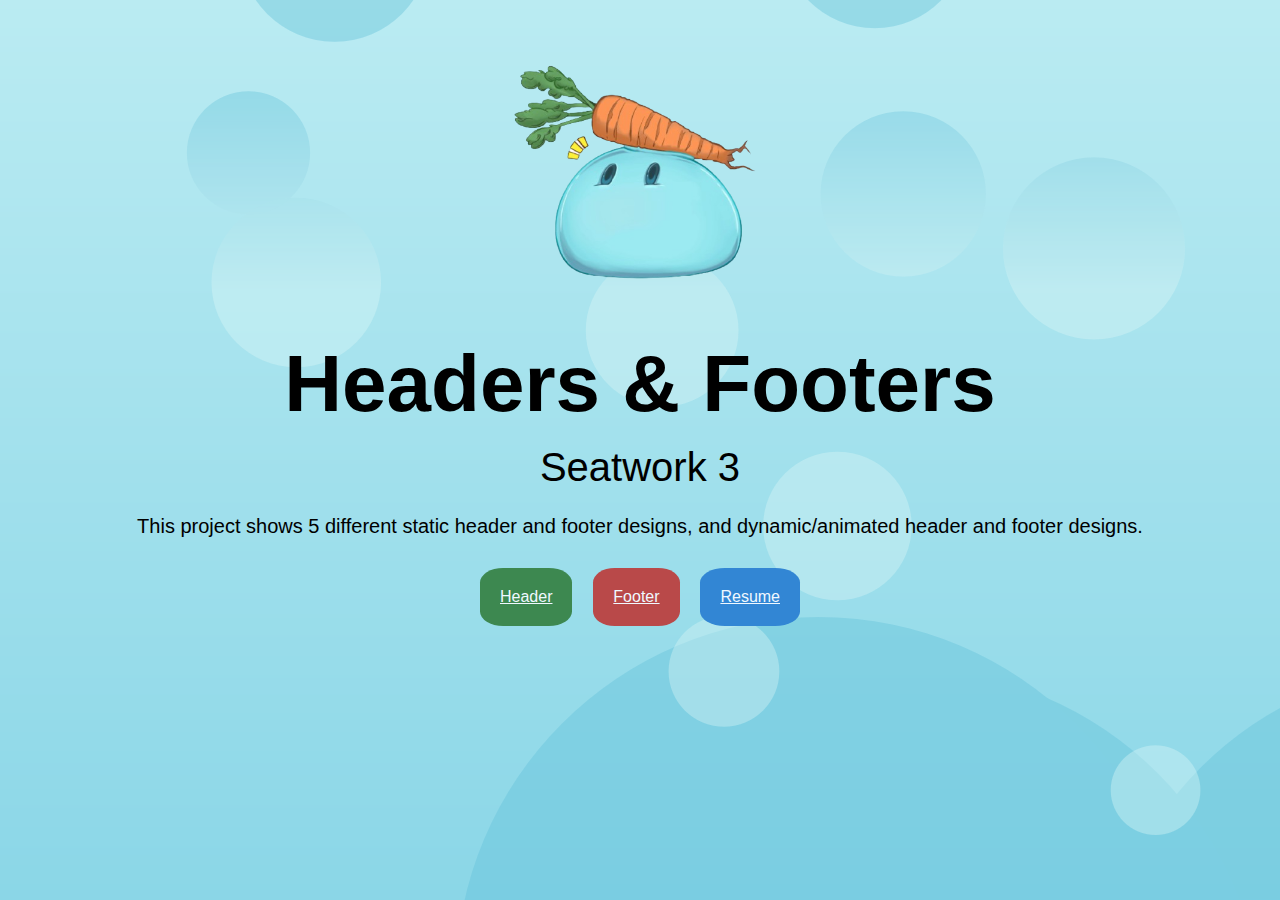
<file: index.html>
<!DOCTYPE html>
<html lang="en">
  <head>
    <meta charset="UTF-8" />
    <meta name="viewport" content="width=device-width, initial-scale=1.0" />
    <title>Headers & Footers</title>
    <link rel="stylesheet" href="./assets/css/style.css">
  </head>

  <body>
    <div class="container">
      <div class="logo">
        <img src="assets/img/logo-no-bg.png" alt="Logo">
      </div>
      <div class="content-container">
        <p class="title">Headers & Footers</p>
        <p class="subtitle">Seatwork 3</p>
        <p class="description">
            This project shows 5 different static header and footer designs,
             and dynamic/animated header and footer designs.
        </p>
        <nav>
          <a href="./pages/header-gallery/index.html" class="header">Header</a>
          <a href="./pages/footer-gallery/index.html" class="footer">Footer</a>
          <a href="https://zeusbonto.github.io/WD-Finals/" class="resume">Resume</a>
        </nav>
      </div>
    </div>
  </body>
</html>
</file>
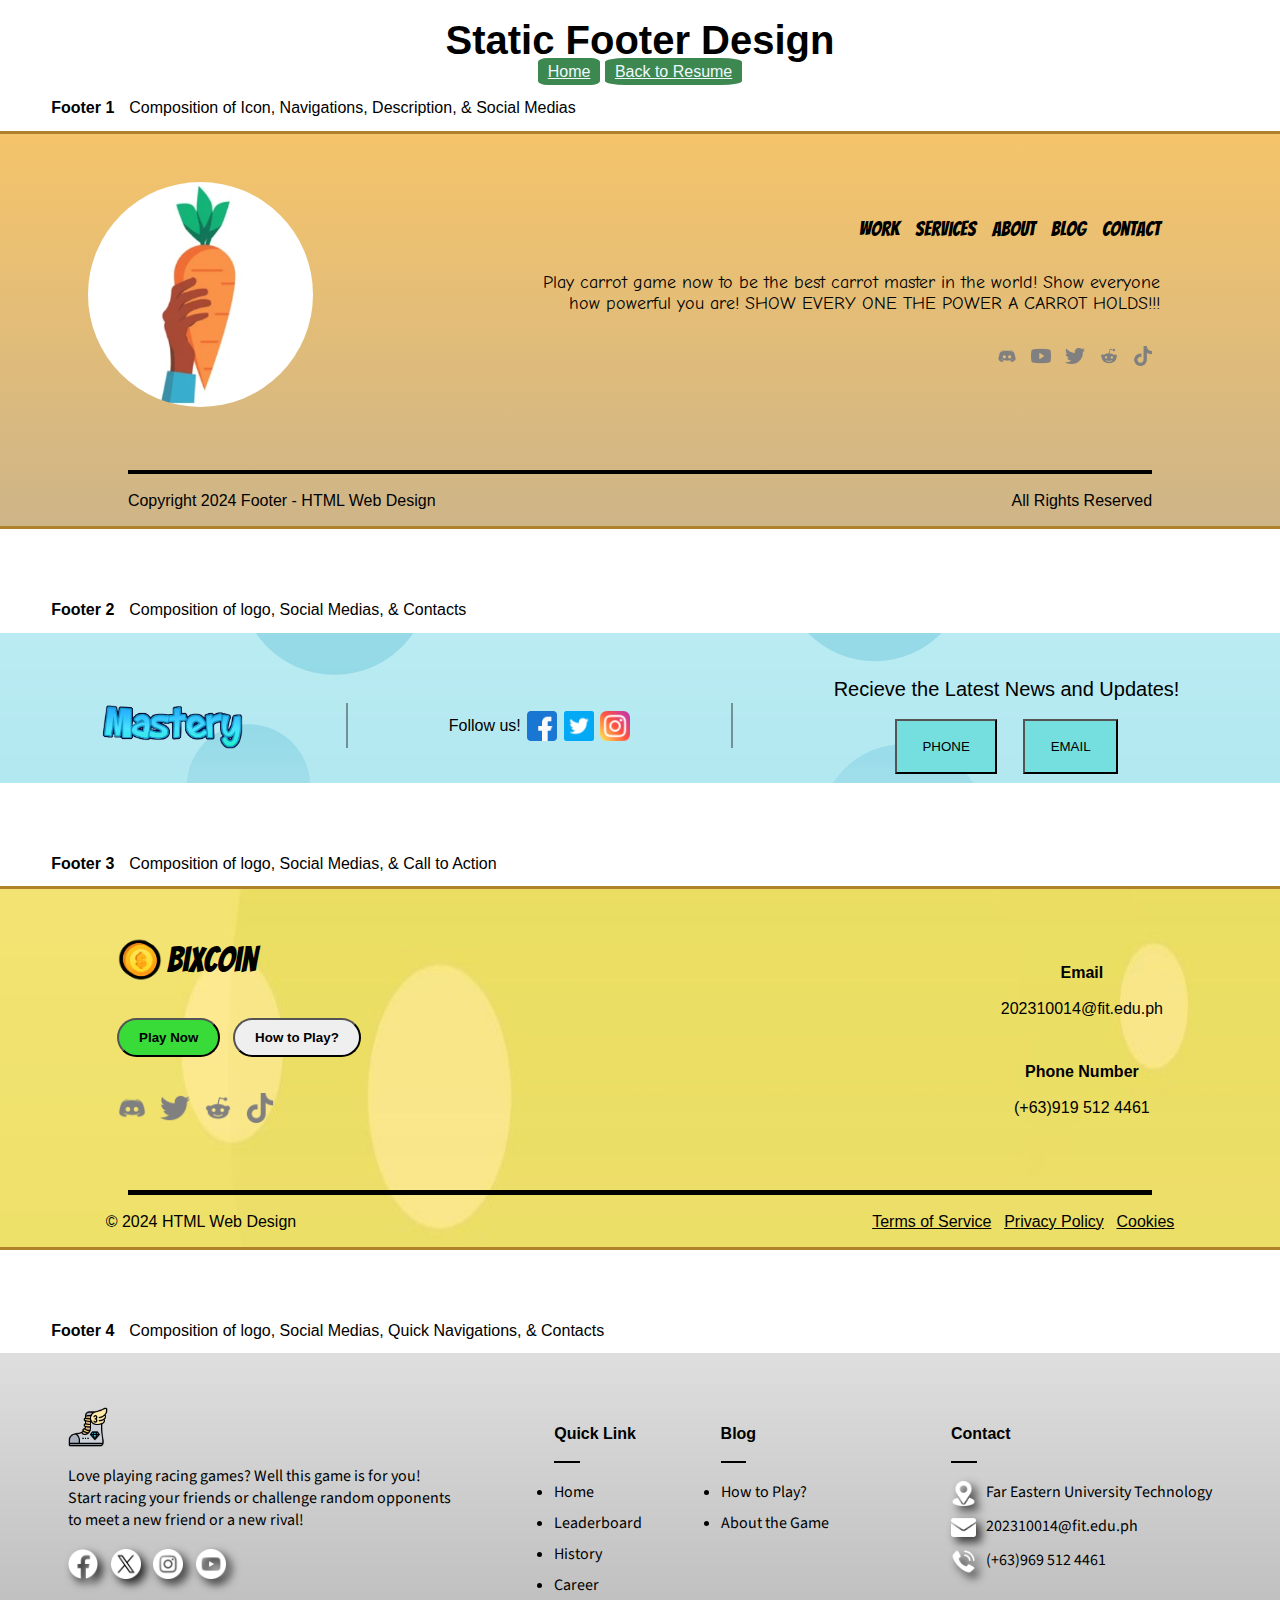
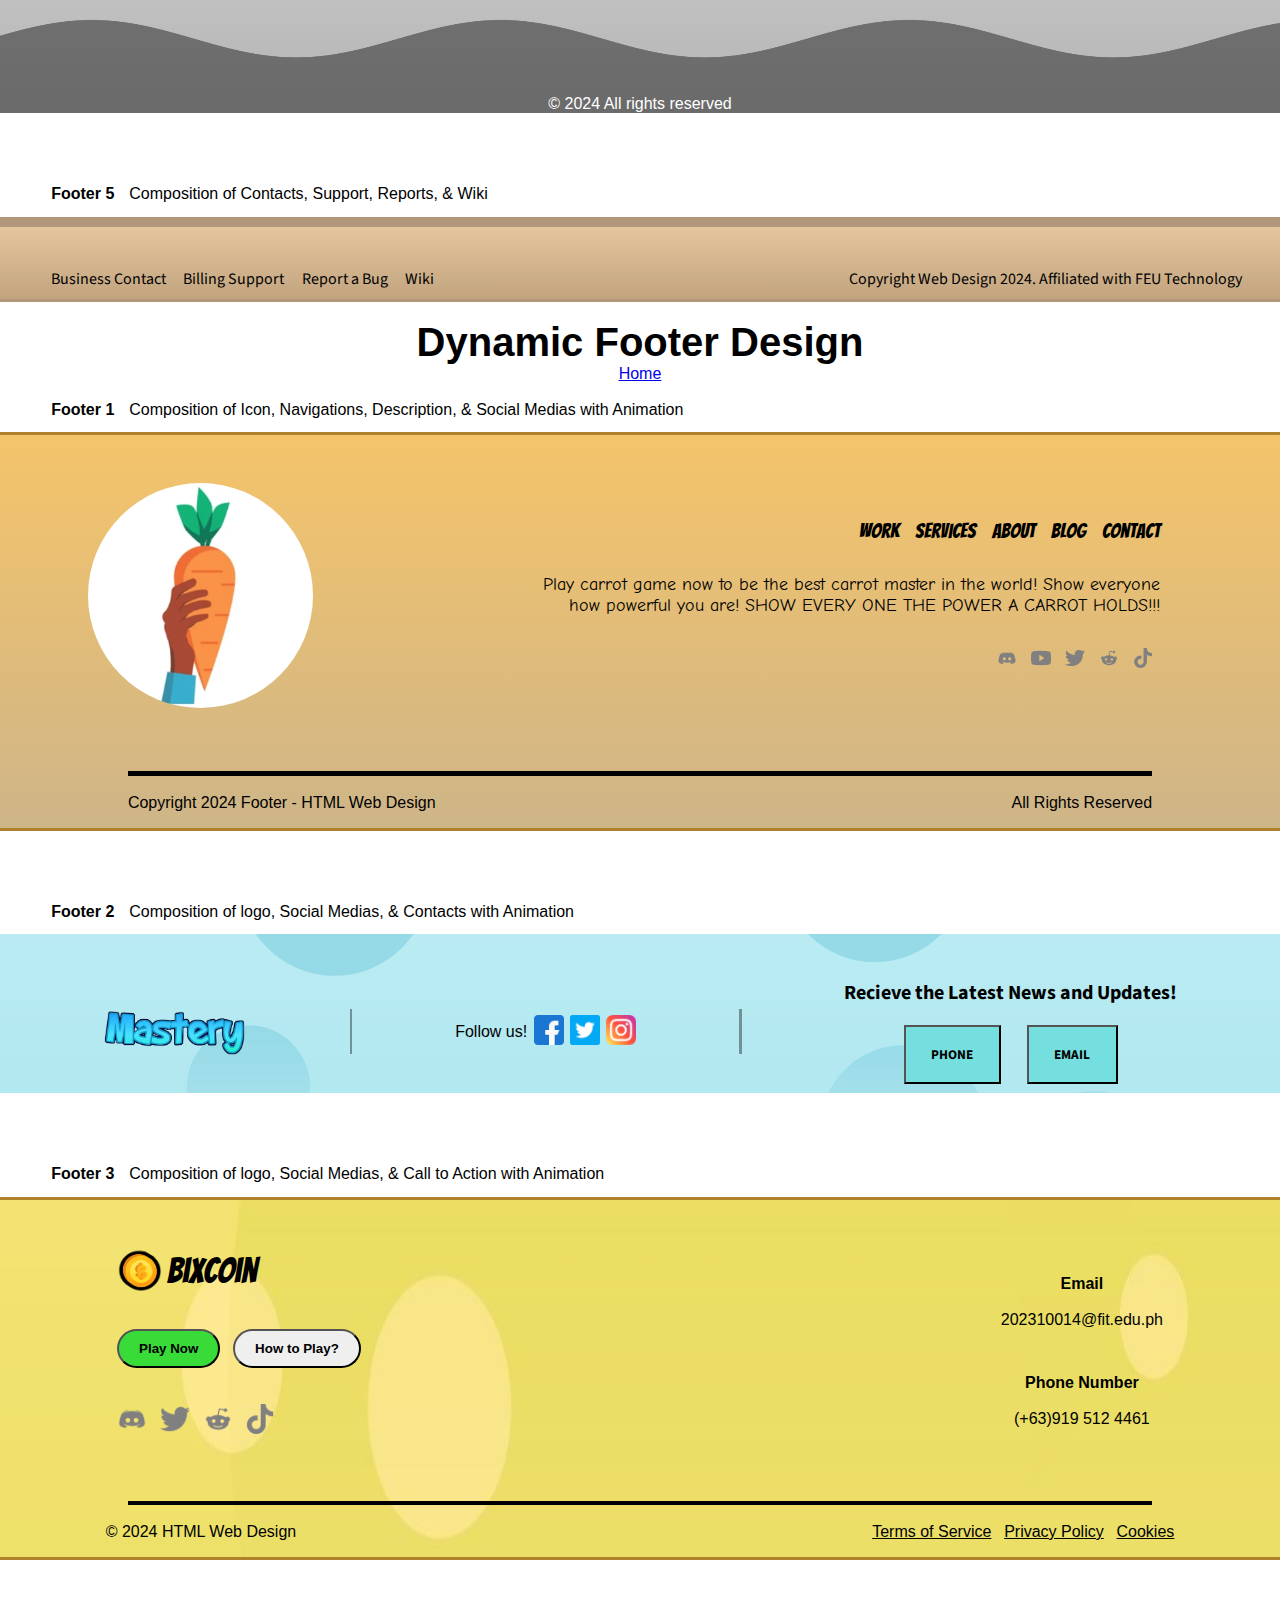
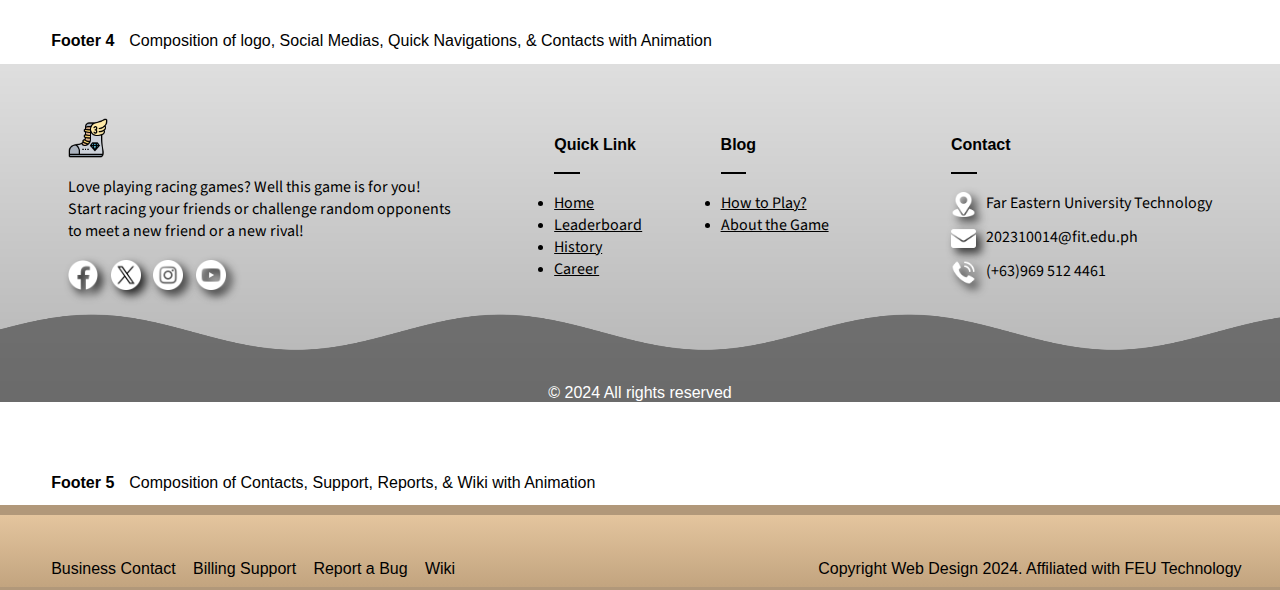
<file: pages/footer-gallery/index.html>
<!DOCTYPE html>
<html lang="en">
<head>
    <meta charset="UTF-8">
    <meta name="viewport" content="width=device-width, initial-scale=1.0">
    <title>Footer</title>
    <link rel="stylesheet" href="./assets/css/style.css">
    <link href="https://fonts.googleapis.com/css2?family=Abril+Fatface&family=Raleway:ital,wght@0,100..900;1,100..900&family=Source+Sans+3:ital,wght@0,200..900;1,200..900&family=Yeseva+One&display=swap" rel="stylesheet"/>
    <link rel="stylesheet" href="https://fonts.googleapis.com/css2?family=Comic+Neue&family=Bangers&family=Freckle+Face&family=Permanent+Marker&family=Gloria+Hallelujah&display=swap">
</head>

<body>

<section class="container-static">

    <div class="title">
        <h1>Static Footer Design</h1>
        <div class="navs">
            <a href="../../index.html" class="Home">Home</a>
            <a href="https://zeusbonto.github.io/WD-Finals/">Back to Resume</a>
        </div>
    </div>


<!-- Design 1 -->

    <div class="static1">
        <p><span>Footer 1</span>Composition of Icon, Navigations, Description, & Social Medias</p>
    </div>

    <footer class="static-1">
        <div class="upper">
            <div class="left">
                <img src="./assets/img/carrot-logo.png" alt="carrot" class="carrot-logo" />
            </div>
            <div class="right">
                <nav class="footernav1">
                    <a href="">Work</a>
                    <a href="">Services</a>
                    <a href="">About</a>
                    <a href="">Blog</a>
                    <a href="">Contact</a>
                </nav>
                <p class="desc">Play carrot game now to be the best carrot master in the world!
                    Show everyone how powerful you are! SHOW EVERY ONE THE POWER A CARROT HOLDS!!!
                </p>
                <div class="social-medias">
                    <a href=""><img src="./assets/img/discord.png" alt="discord"/></a>
                    <a href=""><img src="./assets/img/youtube.png" alt="youtube"/></a>
                    <a href=""><img src="./assets/img/twitter.png" alt="twitter"/></a>
                    <a href=""><img src="./assets/img/reddit.png" alt="reddit"/></a>
                    <a href=""><img src="./assets/img/tiktok.png" alt="tiktok"/></a>
                  </div>
            </div>
        </div>

<div class="divider"></div>

        <div class="lower">
            <p class="copyright">Copyright 2024 Footer - HTML Web Design </p>
            <p class="rights">All Rights Reserved</p>
        </div>
    </footer>


<!-- Design 2 -->

<div class="static2">
    <p><span>Footer 2</span>Composition of logo, Social Medias, & Contacts</p>
</div>

    <footer class="static-2">
            <div class="left">
                <img src="./assets/img/Mastery.png" alt="mastery" class="mastery" />
            </div>
<div class="divider"></div>
            <div class="mid">
                <p>Follow us!</p>
                <img src="./assets/img/facebook-box.png" alt="fb" class="facebook" />
                <img src="./assets/img/twitter-box.png" alt="twt" class="twitter" />
                <img src="./assets/img/instagram-box.png" alt="ig" class="instagram" />
            </div>
<div class="divider"></div>
            <div class="right">
                <p>Recieve the Latest News and Updates!</p>
                <div class="contacts">
                    <button>PHONE</button>
                    <button>EMAIL</button>
                </div>
            </div>
    </footer>


<!-- Design 3 -->

<div class="static3">
    <p><span>Footer 3</span>Composition of logo, Social Medias, & Call to Action</p>
</div>

<footer class="static-3">
    <div class="upper">
        <div class="left">

            <div class="logo">
                <img src="./assets/img/coin.png" alt="coin-logo" class="coin-logo" />
                <p>Bixcoin</p>
            </div>

            <div class="play">
                <button class="play-button">Play Now</button>
                <button>How to Play?</button>
            </div>

            <div class="social-medias">
                <a href=""><img src="./assets/img/discord.png" alt="discord"/></a>
                <a href=""><img src="./assets/img/twitter.png" alt="twitter"/></a>
                <a href=""><img src="./assets/img/reddit.png" alt="reddit"/></a>
                <a href=""><img src="./assets/img/tiktok.png" alt="tiktok"/></a>
            </div>

        </div>
        <div class="right">
            <p><span>Email</span></p>
            <p>202310014@fit.edu.ph</p>
            <p><span>Phone Number</span></p>
            <p>(+63)919 512 4461</p>
        </div>
    </div>

<div class="divider"></div>

    <div class="lower">
        <p class="copyright">© 2024 HTML Web Design </p>
        <div class="terms">
            <a href="">Terms of Service</a>
            <a href="">Privacy Policy</a>
            <a href="">Cookies</a>
        </div>
    </div>
</footer>


<!-- Design 4 -->

<div class="static4">
    <p><span>Footer 4</span>Composition of logo, Social Medias, Quick Navigations, & Contacts</p>
</div>

<footer class="static-4">
    <div class="upper">
        <div class="left">
            <img src="./assets/img/boots.png" alt="boots" class="boots" />

            <p class="desc">
                Love playing racing games? Well this game is for you!
                Start racing your friends or challenge random opponents
                to meet a new friend or a new rival!
            </p>

            <div class="social-medias">
                <a href=""><img src="./assets/img/facebook-circle.png" alt="facebook"/></a>
                <a href=""><img src="./assets/img/twitter-circle.png" alt="twitter"/></a>
                <a href=""><img src="./assets/img/instagram-circle.png" alt="instagram"/></a>
                <a href=""><img src="./assets/img/youtube-circle.png" alt="youtube"/></a>
            </div>
        </div>

        <div class="mid1">
            <p class="title">Quick Link</p>

            <div class="line"></div>

            <ul class="list">
                <li>Home</li>
                <li>Leaderboard</li>
                <li>History</li>
                <li>Career</li>
            </ul>
        </div>

        <div class="mid2">
            <p class="title">Blog</p>

            <div class="line"></div>

            <ul class="list">
                <li>How to Play?</li>
                <li>About the Game</li>
            </ul>
        </div>

        <div class="right">
            <p class="title">Contact</p>

            <div class="line"></div>

            <div class="location">
                <img src="./assets/img/location.png" alt="location"/>
                <p>Far Eastern University Technology</p>
            </div>

            <div class="email">
                <img src="./assets/img/email.png" alt="email"/>
                <p>202310014@fit.edu.ph</p>
            </div>

            <div class="phone">
                <img src="./assets/img/phone.png" alt="phone"/>
                <p>(+63)969 512 4461</p>
            </div>

        </div>

    </div>

    <div class="lower">
        <p>© 2024 All rights reserved</p>
    </div>
</footer>


<!-- Design 5 -->

<div class="static5">
    <p><span>Footer 5</span>Composition of Contacts, Support, Reports, & Wiki</p>
</div>

<footer class="static-5">
    <nav class="contacts">
        <a href="">Business Contact</a>
        <a href="">Billing Support</a>
        <a href="">Report a Bug</a>
        <a href="">Wiki</a>
    </nav>

    <p>Copyright Web Design 2024. Affiliated with FEU Technology</p>
</footer>

</section>


<!-- Dynamic Footer -->

<section class="container-dynamic">

    <div class="title">
        <h1>Dynamic Footer Design</h1>
        <a href="../../index.html" class="Home">Home</a>
    </div>


<!-- Design 1 -->

    <div class="dynamic1">
        <p><span>Footer 1</span>Composition of Icon, Navigations, Description, & Social Medias with Animation</p>
    </div>

    <footer class="dynamic-1">
        <div class="upper">
            <div class="left">
                <img src="./assets/img/carrot-logo.png" alt="carrot" class="carrot-logo" id="carrot-logo"/>
            </div>
            <div class="right">
                <nav class="footernav1">
                    <a href="">Work</a>
                    <a href="">Services</a>
                    <a href="">About</a>
                    <a href="">Blog</a>
                    <a href="">Contact</a>
                </nav>
                <p class="desc">Play carrot game now to be the best carrot master in the world!
                    Show everyone how powerful you are! SHOW EVERY ONE THE POWER A CARROT HOLDS!!!
                </p>
                <div class="social-medias">
                    <a href=""><img src="./assets/img/discord.png" alt="discord"/></a>
                    <a href=""><img src="./assets/img/youtube.png" alt="youtube"/></a>
                    <a href=""><img src="./assets/img/twitter.png" alt="twitter"/></a>
                    <a href=""><img src="./assets/img/reddit.png" alt="reddit"/></a>
                    <a href=""><img src="./assets/img/tiktok.png" alt="tiktok"/></a>
                  </div>
            </div>
        </div>

<div class="divider"></div>

        <div class="lower">
            <p class="copyright">Copyright 2024 Footer - HTML Web Design </p>
            <p class="rights">All Rights Reserved</p>
        </div>
    </footer>



<!-- Design 2 -->

<div class="dynamic2">
    <p><span>Footer 2</span>Composition of logo, Social Medias, & Contacts with Animation</p>
</div>

    <footer class="dynamic-2">
            <div class="left">
                <img src="./assets/img/Mastery.png" alt="mastery" class="mastery" />
            </div>
<div class="divider"></div>
            <div class="mid">
                <p>Follow us!</p>
                <a href=""><img src="./assets/img/facebook-box.png" alt="fb" class="facebook" /></a>
                <a href=""><img src="./assets/img/twitter-box.png" alt="twt" class="twitter" /></a>
                <a href=""><img src="./assets/img/instagram-box.png" alt="ig" class="instagram" /></a>
            </div>
<div class="divider"></div>
            <div class="right">
                <p>Recieve the Latest News and Updates!</p>
                <div class="contacts">
                    <button>PHONE</button>
                    <button>EMAIL</button>
                </div>
            </div>
    </footer>


<!-- Design 3 -->

<div class="dynamic3">
    <p><span>Footer 3</span>Composition of logo, Social Medias, & Call to Action with Animation</p>
</div>

<footer class="dynamic-3">
    <div class="upper">
        <div class="left">

            <div class="logo">
                <img src="./assets/img/coin.png" alt="coin-logo" class="coin-logo" />
                <p>Bixcoin</p>
            </div>

            <div class="play">
                <button class="play-button">Play Now</button>
                <button>How to Play?</button>
            </div>

            <div class="social-medias">
                <a href=""><img src="./assets/img/discord.png" alt="discord"/></a>
                <a href=""><img src="./assets/img/twitter.png" alt="twitter"/></a>
                <a href=""><img src="./assets/img/reddit.png" alt="reddit"/></a>
                <a href=""><img src="./assets/img/tiktok.png" alt="tiktok"/></a>
            </div>

        </div>
        <div class="right">
            <p><span>Email</span></p>
            <p>202310014@fit.edu.ph</p>
            <p><span>Phone Number</span></p>
            <p>(+63)919 512 4461</p>
        </div>
    </div>

<div class="divider"></div>

    <div class="lower">
        <p class="copyright">© 2024 HTML Web Design </p>
        <div class="terms">
            <a href="">Terms of Service</a>
            <a href="">Privacy Policy</a>
            <a href="">Cookies</a>
        </div>
    </div>
</footer>


<!-- Design 4 -->

<div class="dynamic4">
    <p><span>Footer 4</span>Composition of logo, Social Medias, Quick Navigations, & Contacts with Animation</p>
</div>

<footer class="dynamic-4">
    <div class="upper">
        <div class="left">
            <img src="./assets/img/boots.png" alt="boots" class="boots" />

            <p class="desc">
                Love playing racing games? Well this game is for you!
                Start racing your friends or challenge random opponents
                to meet a new friend or a new rival!
            </p>

            <div class="social-medias">
                <a href=""><img src="./assets/img/facebook-circle.png" alt="facebook"/></a>
                <a href=""><img src="./assets/img/twitter-circle.png" alt="twitter"/></a>
                <a href=""><img src="./assets/img/instagram-circle.png" alt="instagram"/></a>
                <a href=""><img src="./assets/img/youtube-circle.png" alt="youtube"/></a>
            </div>
        </div>

        <div class="mid1">
            <p class="title">Quick Link</p>

            <div class="line"></div>

            <ul class="list">
                <li><a href="">Home</a></li>
                <li><a href="">Leaderboard</a></li>
                <li><a href="">History</a></li>
                <li><a href="">Career</a></li>
            </ul>
        </div>

        <div class="mid2">
            <p class="title">Blog</p>

            <div class="line"></div>

            <ul class="list">
                <li><a href="">How to Play?</a></li>
                <li><a href="">About the Game</a></li>
            </ul>
        </div>

        <div class="right">
            <p class="title">Contact</p>

            <div class="line"></div>

            <div class="location">
                <img src="./assets/img/location.png" alt="location"/>
                <p>Far Eastern University Technology</p>
            </div>

            <div class="email">
                <img src="./assets/img/email.png" alt="email"/>
                <p>202310014@fit.edu.ph</p>
            </div>

            <div class="phone">
                <img src="./assets/img/phone.png" alt="phone"/>
                <p>(+63)969 512 4461</p>
            </div>

        </div>

    </div>

    <div class="lower">
        <p>© 2024 All rights reserved</p>
    </div>
</footer>


<!-- Design 5 -->

<div class="dynamic5">
    <p><span>Footer 5</span>Composition of Contacts, Support, Reports, & Wiki with Animation</p>
</div>

<footer class="dynamic-5">
    <nav class="contacts">
        <a href="">Business Contact</a>
        <a href="">Billing Support</a>
        <a href="">Report a Bug</a>
        <a href="">Wiki</a>
    </nav>

    <p>Copyright Web Design 2024. Affiliated with FEU Technology</p>
</footer>

</section>

</body>
</html>
</file>
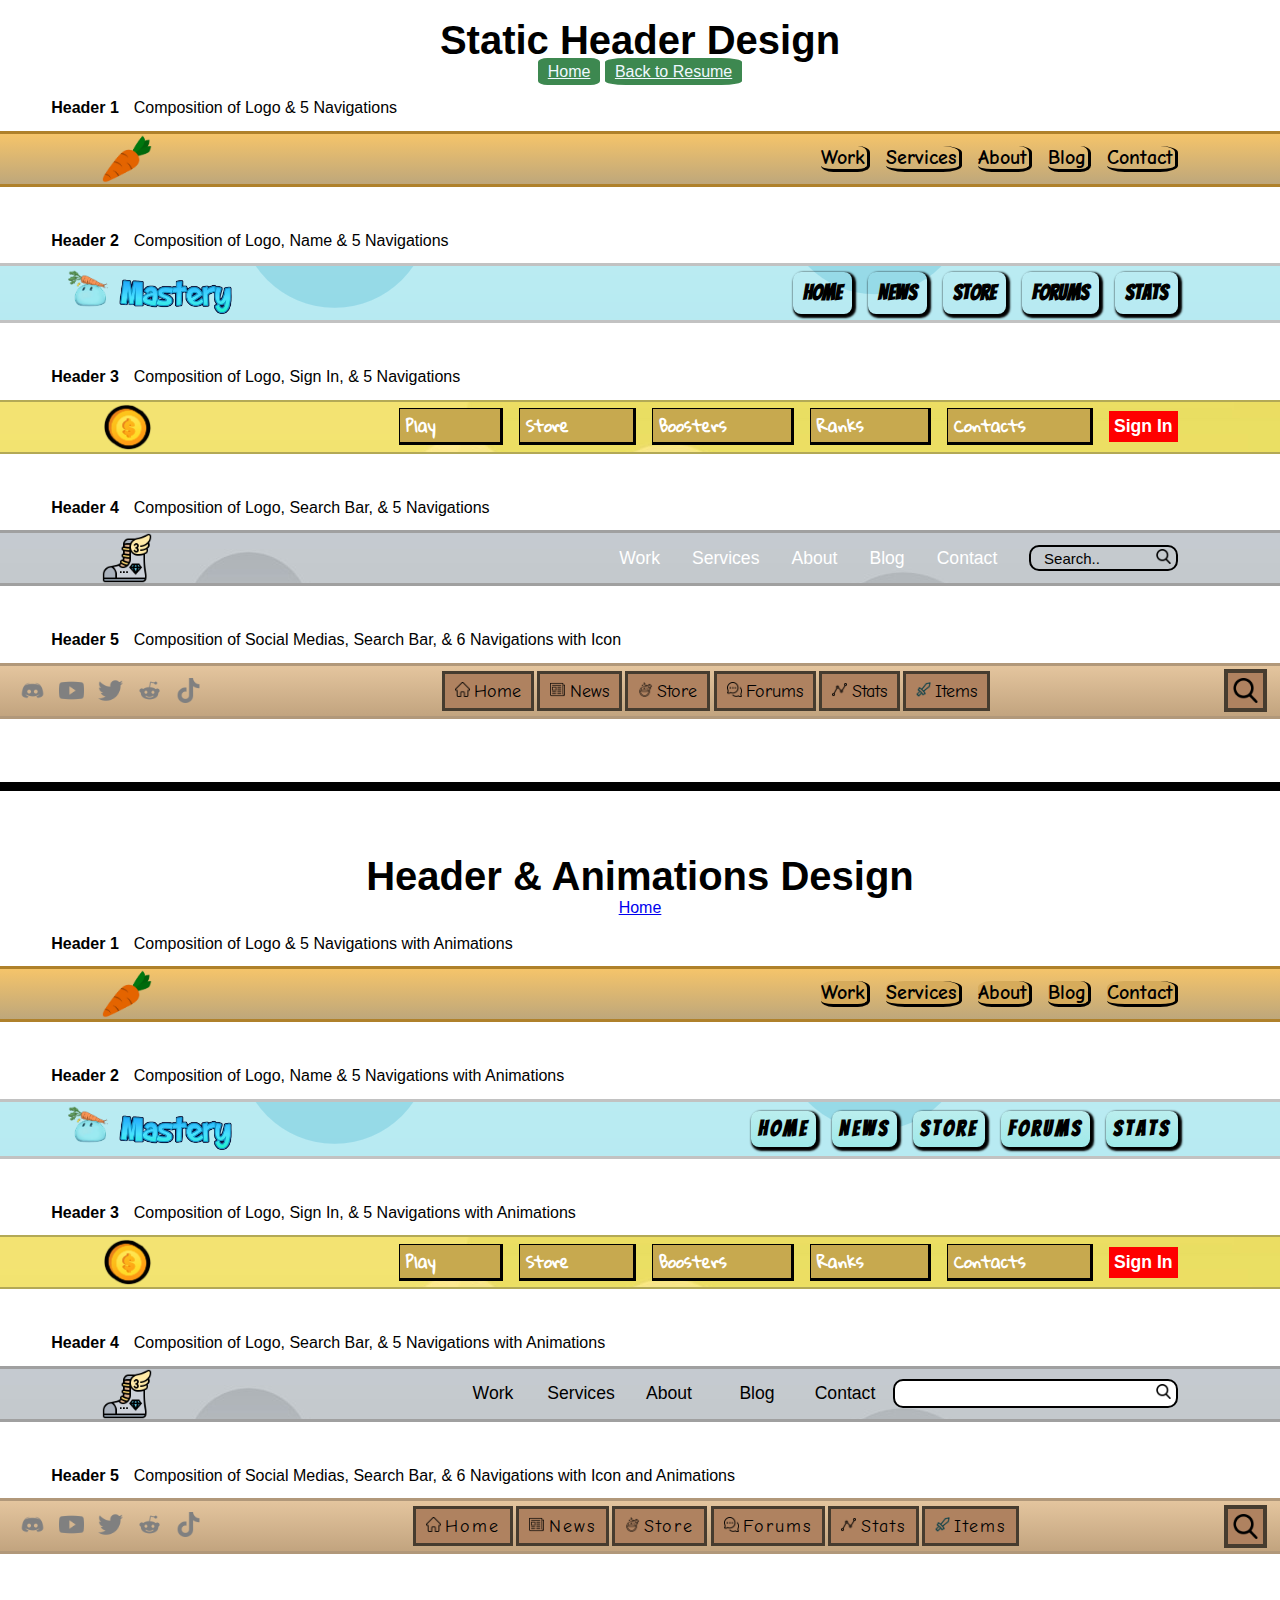
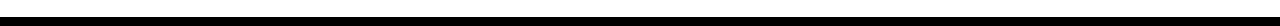
<file: pages/header-gallery/index.html>
<!DOCTYPE html>
<html lang="en">
  <head>
    <meta charset="UTF-8" />
    <meta name="viewport" content="width=device-width, initial-scale=1.0" />
    <title>Headers</title>
    <link rel="stylesheet" href="./assets/css/style.css">
    <link rel="stylesheet" href="https://fonts.googleapis.com/css2?family=Comic+Neue&family=Bangers&family=Freckle+Face&family=Permanent+Marker&family=Gloria+Hallelujah&display=swap">
  </head>

  <body>

<!-- Static Header Design-->

    <section class="container-static">

        <div class="title">
            <h1>Static Header Design</h1>
            <div class="navs">
              <a href="../../index.html" class="Home">Home</a>
              <a href="https://zeusbonto.github.io/WD-Finals/">Back to Resume</a>
          </div>
        </div>

<!-- Design 1 -->

        <div class="static1">
            <p><span>Header 1</span>Composition of Logo & 5 Navigations</p>
        </div>

        <header class="static-1">
            <img src="./assets/img/carrot-logo.png" alt="carrot" class="carrot-logo" />

            <nav class="statnav1">
                <a href="">Work</a>
                <a href="">Services</a>
                <a href="">About</a>
                <a href="">Blog</a>
                <a href="">Contact</a>
            </nav>
        </header>

<!-- Design 2 -->
      <div class="static2">
        <p><span>Header 2</span>Composition of Logo, Name & 5 Navigations</p>
      </div>

      <header class="static-2">
        <div class="logos">
          <img src="../header-gallery/assets/img/logo-no-bg.png" alt="slime" class="slime-logo" />
          <img src="./assets/img/Mastery.png" alt="mastery" class="mastery" />
        </div>

        <nav class="statnav2">
            <a href="">Home</a>
            <a href="">News</a>
            <a href="">Store</a>
            <a href="">Forums</a>
            <a href="">Stats</a>
        </nav>
      </header>

<!-- Design 3 -->
        <div class="static3">
          <p><span>Header 3</span>Composition of Logo, Sign In, & 5 Navigations</p>
        </div>

        <header class="static-3">
          <img src="./assets/img/coin.png" alt="coin" class="coin-logo" />

          <nav class="statnav3">
              <a href="">Play</a>
              <a href="">Store</a>
              <a href="">Boosters</a>
              <a href="">Ranks</a>
              <a href="">Contacts</a>
              <a href="" class="login">Sign In</a>
          </nav>
        </header>

<!-- Design 4 -->
        <div class="static4">
          <p><span>Header 4</span>Composition of Logo, Search Bar, & 5 Navigations</p>
        </div>

        <header class="static-4">
          <img src="./assets/img/boots.png" alt="boots" class="boots" />

          <nav class="statnav4">
              <a href="">Work</a>
              <a href="">Services</a>
              <a href="">About</a>
              <a href="">Blog</a>
              <a href="">Contact</a>
              <div class="search">
                <a class="search-bar">Search..</a>
                <img src="./assets/img/search.png" alt="search-icon" />
              </div>
          </nav>
        </header>

<!-- Design 5 -->
        <div class="static5">
          <p><span>Header 5</span>Composition of Social Medias, Search Bar, & 6 Navigations with Icon</p>
        </div>

        <header class="static-5">

          <nav class="statnav5">
            <div class="social-medias">
              <img src="./assets/img/discord.png" alt="discord" />
              <img src="./assets/img/youtube.png" alt="youtube" />
              <img src="./assets/img/twitter.png" alt="twitter" />
              <img src="./assets/img/reddit.png" alt="reddit" />
              <img src="./assets/img/tiktok.png" alt="tiktok" />
            </div>

            <div class="middle-nav">
              <div class="home">
                <img src="./assets/img/home.png" alt="home" />
                <a href="">Home</a>
              </div>
              <div class="news">
                <img src="./assets/img/news.png" alt="news" />
                <a href="">News</a>
              </div>
              <div class="store">
                <img src="./assets/img/store.png" alt="store" />
                <a href="">Store</a>
              </div>
              <div class="forums">
                <img src="./assets/img/forum.png" alt="forums" />
                <a href="">Forums</a>
              </div>
              <div class="stats">
                <img src="./assets/img/stats.png" alt="stats" />
                <a href="">Stats</a>
              </div>
              <div class="items">
                <img src="./assets/img/items.png" alt="items" />
                <a href="">Items</a>
              </div>
            </div>

              <img src="./assets/img/search.png" alt="search-icon" class="search"/>
          </nav>
        </header>

    </section>

<div class="divider"></div>

<!-- Dynamic Header Design-->

    <section class="container-dynamic">

<!-- Design 1 -->
        <div class="title">
          <h1>Header & Animations Design</h1>
          <a href="../../index.html" class="Home">Home</a>
      </div>

      <div class="dynamic1">
          <p><span>Header 1</span>Composition of Logo & 5 Navigations with Animations</p>
      </div>

      <header class="dynamic-1">
        <div class="image-anim">
          <img src="./assets/img/carrot-logo.png" alt="carrot" class="carrot-logo" id="carrotLogo"/>
          <p class="dodge">dodged!</p>
        </div>

          <nav class="dynamicnav1">
              <button>Work</button>
              <button>Services</button>
              <button>About</button>
              <button>Blog</button>
              <button>Contact</button>
          </nav>
      </header>

<!-- Design 2 -->
    <div class="dynamic2">
      <p><span>Header 2</span>Composition of Logo, Name & 5 Navigations with Animations</p>
    </div>

    <header class="dynamic-2">
      <div class="logos">
        <img src="../header-gallery/assets/img/logo-no-bg.png" alt="slime" class="slime-logo" />
        <img src="./assets/img/Mastery.png" alt="logo" class="mastery" />
      </div>

      <nav class="dynamicnav2">
          <button>Home</button>
          <button>News</button>
          <button>Store</button>
          <button>Forums</button>
          <button>Stats</button>
      </nav>
    </header>

<!-- Design 3 -->
      <div class="dynamic3">
        <p><span>Header 3</span>Composition of Logo, Sign In, & 5 Navigations with Animations</p>
      </div>

      <header class="dynamic-3">
        <img src="./assets/img/coin.png" alt="coin" class="coin-logo" />

        <nav class="dynamicnav3">
            <button type="button"><span></span>Play</button>
            <button type="button"><span></span>Store</button>
            <button type="button"><span></span>Boosters</button>
            <button type="button"><span></span>Ranks</button>
            <button type="button"><span></span>Contacts</button>
            <button class="login">Sign In</button>
        </nav>
      </header>

<!-- Design 4 -->
      <div class="dynamic4">
        <p><span>Header 4</span>Composition of Logo, Search Bar, & 5 Navigations with Animations</p>
      </div>

      <header class="dynamic-4">
        <img src="./assets/img/boots.png" alt="boots" class="boots" />

        <nav class="dynamicnav4">
            <button>Work</button>
            <button>Services</button>
            <button>About</button>
            <button>Blog</button>
            <button>Contact</button>
            <div class="search">
              <input type="text" class="search-bar">
              <img src="./assets/img/search.png" alt="search-icon" />
            </div>
        </nav>
      </header>

<!-- Design 5 -->
      <div class="dynamic5">
        <p><span>Header 5</span>Composition of Social Medias, Search Bar, & 6 Navigations with Icon and Animations</p>
      </div>

      <header class="dynamic-5">

        <nav class="dynamicnav5">
          <div class="social-medias">
            <a href=""><img src="./assets/img/discord.png" alt="discord" class="discord"/></a>
            <a href=""><img src="./assets/img/youtube.png" alt="youtube" class="youtube"/></a>
            <a href=""><img src="./assets/img/twitter.png" alt="twitter" class="twitter"/></a>
            <a href=""><img src="./assets/img/reddit.png" alt="reddit" class="reddit"/></a>
            <a href=""><img src="./assets/img/tiktok.png" alt="tiktok" class="tiktok"/></a>
          </div>

          <div class="middle-nav" id="buttons">
            <div class="home">
              <img src="./assets/img/home.png" alt="home" />
              <a href="#">Home</a>
            </div>
            <div class="news">
              <img src="./assets/img/news.png" alt="news" />
              <a href="#">News</a>
            </div>
            <div class="store">
              <img src="./assets/img/store.png" alt="store" />
              <a href="#">Store</a>
            </div>
            <div class="forums">
              <img src="./assets/img/forum.png" alt="forums" />
              <a href="#">Forums</a>
            </div>
            <div class="stats">
              <img src="./assets/img/stats.png" alt="stats" />
              <a href="#">Stats</a>
            </div>
            <div class="items">
              <img src="./assets/img/items.png" alt="items" />
              <a href="#">Items</a>
            </div>
          </div>

            <img src="./assets/img/search.png" alt="search-icon" class="search"/>
        </nav>
      </header>
    </section>

<div class="space"></div>

  </body>
</html>
</file>
<file: assets/css/style.css>
* {
    margin: 0;
    padding: 0;
    font-family: "Poppins", sans-serif;
}

body {
    background-image: url(../img/Background.png);
}

.container {
    padding-top: 3%;
    display: flex;
    justify-content: center;
    flex-direction: column;

    & > .logo{
        display: flex;
        justify-content: center;

        & img {
           width: 300px;
           height: 300px;
        }
    }

    & > .content-container{
        display: flex;
        justify-content: center;
        align-items: center;
        flex-direction: column;
        

        & p.title{
            font-size: 80px;
            font-weight: bold;
        }

        & p.subtitle{
            margin-top: 15px;
            font-size: 40px;
        }

        & p.description{
            margin-top: 25px;
            margin-bottom: 30px;
            font-size: 20px;
        }

        & > nav {
            display: flex;
            justify-content: space-between;
            width: 25%;
            transition: all 0.2s ease;
        
            & a.header {
                color: aliceblue;
                background-color: rgb(61, 136, 80);
                border-radius: 25%;
                padding: 20px;
                transition: transform 0.2s ease;
        
                &:hover {
                    transform: scale(1.3);
                }
            }

            & a.footer {
                color: aliceblue;
                background-color: rgb(185, 73, 73);
                border-radius: 25%;
                padding: 20px;
                transition: transform 0.2s ease;
        
                &:hover {
                    transform: scale(1.3);
                }
            }
            
            & a.resume {
                color: aliceblue;
                background-color: rgb(50, 134, 212);
                border-radius: 25%;
                padding: 20px;
                transition: transform 0.2s ease;
        
                &:hover {
                    transform: scale(1.3);
                }
            }
        }
    }
}
</file>
<file: pages/footer-gallery/assets/css/style.css>
* {
    margin: 0;
    padding: 0;
    font-family: "Poppins", sans-serif;
}

body {
    width: 100vw;
    display: flex;
    flex-direction: column;
    align-items: center;
    height: fit-content;
}

.title {
    margin-top: 2vh;
    margin-bottom: 2vh;
    display: flex;
    justify-content: center;
    align-items: center;
    flex-direction: column;

    & > h1 {
        font-size: 40px;
    }

    & .navs {
        & > a {
            color: aliceblue;
            background-color: rgb(61, 136, 80);
            border-radius: 15%;
            padding-left: 10px;
            padding-right: 10px;
            padding-top: 5px;
            padding-bottom: 5px;
        }
    }
}


/* Static Design 1*/

.static1 {
    margin-left: 4vw;
    width: auto;
    display: flex;

    & > p {
        margin-bottom: 1.5vh;

        & > span {
            font-weight: bold;
            margin-right: 15px;
        }
    }
}

footer.static-1 {
    width: 100vw;
    height: auto;
    display: flex;
    justify-content: space-between;
    align-items: center;
    flex-direction: column;
    background: linear-gradient(180deg,rgb(245, 196, 106),rgb(206, 181, 136));
    border-top: 3px rgb(175, 129, 43) solid;
    border-bottom: 3px rgb(175, 129, 43) solid;

    & > .upper {
        display: flex;
        margin-top: 3rem;
        gap: 10rem;

        & > .left {
            display: flex;
            justify-content: center;
            align-items: center;
            height: auto;
            width: 25vw;

            & > img.carrot-logo {
                display: flex;
                border-radius: 100%;
                height: 25vh;
            }
        }

        & > .right {
            display: flex;
            justify-content: center;
            align-items: flex-end;
            flex-direction: column;
            height: auto;
            width: 50vw;
            margin-right: 5rem;
            gap: 2rem;

            & > .footernav1 {
                display: flex;
                gap: 1rem;

                & > a {
                    font-family: 'Bangers', sans-serif;
                    font-size: 20px;
                    color: black;
                    text-decoration: none;
                }
            }

            & > p.desc {
                font-family: 'Comic Neue', sans-serif;
                font-size: 18px;
                text-align: right;
            }

            & > .social-medias {
                display: flex;
                margin-left: 1vw;

                & > a {
                    & > img {
                        filter: invert(0.5);
                        margin-left: 7px;
                        margin-right: 7px;
                        height: 20px;
                    }
                }
            }
        }
    }

    & > .divider {
        margin-top: 7vh;
        margin-bottom: 2vh;
        height: 0.5vh;
        width: 80vw;
        background-color: black;
    }

    & > .lower {
        display: flex;
        justify-content: center;
        align-items: center;
        flex-direction: row;
        margin-bottom: 1rem;
        gap: 45vw;
    }
}


/* Static Design 2*/

.static2 {
    margin-top: 8vh;
    margin-left: 4vw;
    width: auto;
    display: flex;

    & > p {
        margin-bottom: 1.5vh;

        & > span {
            font-weight: bold;
            margin-right: 15px;
        }
    }
}

footer.static-2 {
    width: 100vw;
    height: auto;
    display: flex;
    background-image: url(../img/background.png);
    justify-content: space-evenly;
    align-items: center;
    flex-direction: row;
    padding-top: 5vh;
    padding-bottom: 1vh;

    & > .divider {
        height: 5vh;
        width: 0.2vw;
        background-color: rgba(0, 0, 0, 0.377);
    }

    & > .left {
        display: flex;
        justify-content: center;
        align-items: center;

        & > img {
            height: 50px;
        }
    }

    & > .mid {
        display: flex;
        justify-content: center;
        align-items: center;
        gap: 0.5vw;

        & > img {
            height: 30px;
        }
    }

    & > .right {
        display: flex;
        justify-content: center;
        align-items: center;
        flex-direction: column;
        gap: 2vh;

        & > img {
            height: 50px;
        }

        & > p {
            font-size: 20px;
        }

        & > .contacts {
            display: flex;
            justify-content: center;
            gap: 2vw;

            & > button{
                background-color: rgb(117, 223, 223);
                padding: 2vh 2vw;
            }
        }
    }
}

/* Static Design 3*/

.static3 {
    margin-top: 8vh;
    margin-left: 4vw;
    width: auto;
    display: flex;

    & > p {
        margin-bottom: 1.5vh;

        & > span {
            font-weight: bold;
            margin-right: 15px;
        }
    }
}

footer.static-3 {
    width: 100vw;
    height: auto;
    display: flex;
    justify-content: space-between;
    align-items: center;
    flex-direction: column;
    background-image: url(../img/background-yellow.jpg);
    background-size: 100% 100%;
    border-top: 3px rgb(175, 129, 43) solid;
    border-bottom: 3px rgb(175, 129, 43) solid;

    & > .upper {
        display: flex;
        margin-top: 3rem;
        gap: 50vw;

        & > .left {
            display: flex;
            align-items: flex-start;
            flex-direction: column;
            gap: 4vh;

            & > .logo {
                display: flex;
                align-items: center;
                gap: 0.4vw;

                & > img.coin-logo {
                    height: 45px;
                }

                & > p {
                    font-size: 35px;
                    font-weight: 350;
                    font-family: 'Bangers', sans-serif;
                }
            }

            & > .play {
                display: flex;
                justify-content: flex-start;
                align-items: center;
                flex-direction: row;
                gap: 1vw;

                & > button.play-button {
                    display: flex;
                    padding: 10px 20px;
                    border-radius: 25px;
                    font-weight: 750;
                    background-color: rgb(57, 219, 57);
                }

                & > button {
                    display: flex;
                    padding: 10px 20px;
                    border-radius: 25px;
                    font-weight: 750;
                }
            }

            & > .social-medias {
                display: flex;
                gap: 1vw;

                & > a {
                    & > img {
                        filter: invert(0.5);
                        height: 30px;
                    }
                }
            }
        }

        & > .right {
            display: flex;
            align-items: center;
            flex-direction: column;
            gap: 2vh;

            & > p {
                font-weight: 300;

                & > span {
                    display: flex;
                    font-weight: bold;
                    margin-top: 3vh;
                }
            }

        }
    }

    & > .divider {
        margin-top: 7vh;
        margin-bottom: 2vh;
        height: 0.5vh;
        width: 80vw;
        background-color: black;
    }

    & > .lower {
        display: flex;
        justify-content: center;
        align-items: center;
        flex-direction: row;
        margin-bottom: 1rem;
        gap: 45vw;

        & > .terms {
            display: flex;
            gap: 1vw;

            & > a {
                color: black;
            }
        }
    }
}


/* Static Design 4*/

.static4 {
    margin-top: 8vh;
    margin-left: 4vw;
    width: auto;
    display: flex;

    & > p {
        margin-bottom: 1.5vh;

        & > span {
            font-weight: bold;
            margin-right: 15px;
        }
    }
}

footer.static-4 {
    width: 100vw;
    height: auto;
    display: flex;
    background-image: url(../img/grey-bg.png);
    background-size: 100% 130%;
    justify-content: space-between;
    align-items: center;
    flex-direction: column;

    & > .upper {
        display: flex;
        align-items: flex-start;
        flex-direction: row;
        gap: 3vw;
        margin: 6vh 5vw 10vh 5vw;

        & > .left {
            display: flex;
            justify-content: flex-start;
            align-items: flex-start;
            flex-direction: column;
            width: 30vw;
            margin-right: 5vw;
            gap: 2vh;

            & > img.boots {
                height: 40px;
            }

            & > p {
                font-family: "Source Sans 3", sans-serif;
            }

            & > .social-medias {
                display: flex;
                gap: 1vw;

                & > a {
                    & > img {
                        filter: invert(1) drop-shadow(5px 5px 5px #222);
                        height: 30px;
                    }
                }
            }
        }

        & > .mid1, .mid2 {
            display: flex;
            align-items: flex-start;
            flex-direction: column;
            width: 10vw;

            & > p.title {
                font-weight: bold;
            }

            & > .line {
                background-color: black;
                width: 2vw;
                height: 2px;
                margin-bottom: 2vh;
            }

            & > ul.list {
                & > li {
                    font-family: "Source Sans 3", sans-serif;
                    margin-bottom: 1vh;
                }
            }
        }

        & > .right {
            display: flex;
            align-items: flex-start;
            flex-direction: column;
            margin-left: 5vw;

            & > p.title {
                font-weight: bold;
            }

            & > .line {
                background-color: black;
                width: 2vw;
                height: 2px;
                margin-bottom: 2vh;
            }

            & > .location, .email, .phone {
                display: flex;
                gap: 0.8vw;
                margin-bottom: 1vh;

                & > img {
                    filter: invert(1) drop-shadow(5px 5px 5px #222);
                    text-shadow: 5px;
                    height: 25px;
                }

                & > p {
                    font-family: "Source Sans 3", sans-serif;
                }
            }
        }
    }

    & > .lower {
        display: flex;
        justify-content: center;
        align-items: center;

        & > p {
            color: white;
        }
    }
}


/* Static Design 5*/

.static5 {
    margin-top: 8vh;
    margin-left: 4vw;
    width: auto;
    display: flex;

    & > p {
        margin-bottom: 1.5vh;

        & > span {
            font-weight: bold;
            margin-right: 15px;
        }
    }
}

footer.static-5 {
    width: 100vw;
    height: 8vh;
    display: flex;
    background-image: linear-gradient(180deg, rgb(228, 197, 158), rgb(194, 164, 127));
    border-top: 10px rgb(177, 152, 122) solid;
    border-bottom: 3px rgb(177, 152, 122) solid;
    justify-content: space-between;
    align-items: flex-end;

    & > .contacts {
        margin-left: 3vw;
        margin-bottom: 1vh;

        & > a {
            font-family: "Source Sans 3", sans-serif;
            color: black;
            margin-left: 1vw;
            text-decoration: none;
        }
    }

    & > p {
        font-family: "Source Sans 3", sans-serif;
        margin-right: 3vw;
        margin-bottom: 1vh;
    }
}



/* Dynamic Design 1*/

.dynamic1 {
    margin-left: 4vw;
    width: auto;
    display: flex;

    & > p {
        margin-bottom: 1.5vh;

        & > span {
            font-weight: bold;
            margin-right: 15px;
        }
    }
}

footer.dynamic-1 {
    width: 100vw;
    height: auto;
    display: flex;
    justify-content: space-between;
    align-items: center;
    flex-direction: column;
    background: linear-gradient(180deg,rgb(245, 196, 106),rgb(206, 181, 136));
    border-top: 3px rgb(175, 129, 43) solid;
    border-bottom: 3px rgb(175, 129, 43) solid;

    & > .upper {
        display: flex;
        margin-top: 3rem;
        gap: 10rem;

        & > .left {
            display: flex;
            justify-content: center;
            align-items: center;
            height: auto;
            width: 25vw;

            & > .carrot-logo {
                display: flex;
                border-radius: 100%;
                height: 25vh;

                &:hover {
                    border-bottom: 10px rgb(175, 129, 43) solid;
                    border-right: 10px rgb(175, 129, 43) solid;
                    transform: scale(1.05) translate(-10px, -10px);
                }
            }
        }

        & > .right {
            display: flex;
            justify-content: center;
            align-items: flex-end;
            flex-direction: column;
            height: auto;
            width: 50vw;
            margin-right: 5rem;
            gap: 2rem;

            & > .footernav1 {
                display: flex;
                gap: 1rem;

                & > a {
                    font-family: 'Bangers', sans-serif;
                    font-size: 20px;
                    color: black;
                    text-decoration: none;
                    transition: all 0.3s ease;

                    &:hover {
                        transform: scale(1.1);
                        transition: all 0.3s ease;
                        color: white;
                    }
                }
            }

            & > p.desc {
                font-family: 'Comic Neue', sans-serif;
                font-size: 18px;
                text-align: right;
            }

            & > .social-medias {
                display: flex;
                margin-left: 1vw;

                & > a {
                    & > img {
                        filter: invert(0.5);
                        margin-left: 7px;
                        margin-right: 7px;
                        height: 20px;

                        &:hover {
                            filter: invert(1);
                        }
                    }
                }
            }
        }
    }

    & > .divider {
        margin-top: 7vh;
        margin-bottom: 2vh;
        height: 0.5vh;
        width: 80vw;
        background-color: black;
    }

    & > .lower {
        display: flex;
        justify-content: center;
        align-items: center;
        flex-direction: row;
        margin-bottom: 1rem;
        gap: 45vw;
    }
}


/* Dynamic Design 2*/

.dynamic2 {
    margin-top: 8vh;
    margin-left: 4vw;
    width: auto;
    display: flex;

    & > p {
        margin-bottom: 1.5vh;

        & > span {
            font-weight: bold;
            margin-right: 15px;
        }
    }
}

footer.dynamic-2 {
    width: 100vw;
    height: auto;
    display: flex;
    background-image: url(../img/background.png);
    justify-content: space-evenly;
    align-items: center;
    flex-direction: row;
    padding-top: 5vh;
    padding-bottom: 1vh;

    & > .divider {
        height: 5vh;
        width: 0.2vw;
        background-color: rgba(0, 0, 0, 0.377);
    }

    & > .left {
        display: flex;
        justify-content: center;
        align-items: center;

        & > img {
            height: 50px;
            transition: all 1s ease;

            &:hover {
                transition: all 0.4s ease;
                transform: translate(0, -10px);
            }
        }
    }

    & > .mid {
        display: flex;
        justify-content: center;
        align-items: center;
        gap: 0.5vw;

        & > a {
            & > img {
                height: 30px;
                transition: all 1s ease;

                &:hover {
                    transition: all 0.4s ease;
                    transform: translate(0, -10px);
                }
            }
        }
    }

    & > .right {
        display: flex;
        justify-content: center;
        align-items: center;
        flex-direction: column;
        gap: 2vh;

        & > img {
            height: 50px;
        }

        & > p {
            font-family: "Source Sans 3", sans-serif;
            font-weight: bold;
            font-size: 20px;
        }

        & > .contacts {
            display: flex;
            justify-content: center;
            gap: 2vw;

            & > button{
                font-weight: bold;
                font-family: "Source Sans 3", sans-serif;
                background-color: rgb(117, 223, 223);
                padding: 2vh 2vw;
                cursor: pointer;

                &:hover {
                    background-color: rgb(6, 226, 6);
                }
            }
        }
    }
}

/* Dynamic Design 3*/

.dynamic3 {
    margin-top: 8vh;
    margin-left: 4vw;
    width: auto;
    display: flex;

    & > p {
        margin-bottom: 1.5vh;

        & > span {
            font-weight: bold;
            margin-right: 15px;
        }
    }
}

footer.dynamic-3 {
    width: 100vw;
    height: auto;
    display: flex;
    justify-content: space-between;
    align-items: center;
    flex-direction: column;
    background-image: url(../img/background-yellow.jpg);
    background-size: 100% 100%;
    border-top: 3px rgb(175, 129, 43) solid;
    border-bottom: 3px rgb(175, 129, 43) solid;

    & > .upper {
        display: flex;
        margin-top: 3rem;
        gap: 50vw;

        & > .left {
            display: flex;
            align-items: flex-start;
            flex-direction: column;
            gap: 4vh;

            & > .logo {
                display: flex;
                align-items: center;
                gap: 0.4vw;

                & > img.coin-logo {
                    height: 45px;
                }

                & > p {
                    font-size: 35px;
                    font-weight: 350;
                    font-family: 'Bangers', sans-serif;
                }
            }

            & > .play {
                display: flex;
                justify-content: flex-start;
                align-items: center;
                flex-direction: row;
                gap: 1vw;

                & > button.play-button {
                    display: flex;
                    padding: 10px 20px;
                    border-radius: 25px;
                    font-weight: 750;
                    background-color: rgb(57, 219, 57);
                    cursor: pointer;

                    &:hover {
                        background-color: red;
                    }
                }

                & > button {
                    display: flex;
                    padding: 10px 20px;
                    border-radius: 25px;
                    font-weight: 750;
                    cursor: pointer;

                    &:hover {
                        background-color: rgb(177, 177, 177);
                    }
                }
            }

            & > .social-medias {
                display: flex;
                gap: 1vw;

                & > a {
                    & > img {
                        filter: invert(0.5);
                        height: 30px;

                        &:hover {
                            filter: invert(1);
                        }
                    }
                }
            }
        }

        & > .right {
            display: flex;
            align-items: center;
            flex-direction: column;
            gap: 2vh;

            & > p {
                font-weight: 300;

                & > span {
                    display: flex;
                    font-weight: bold;
                    margin-top: 3vh;
                }
            }

        }
    }

    & > .divider {
        margin-top: 7vh;
        margin-bottom: 2vh;
        height: 0.5vh;
        width: 80vw;
        background-color: black;
    }

    & > .lower {
        display: flex;
        justify-content: center;
        align-items: center;
        flex-direction: row;
        margin-bottom: 1rem;
        gap: 45vw;

        & > .terms {
            display: flex;
            gap: 1vw;

            & > a {
                color: black;

                &:hover {
                    color: rgb(255, 255, 255);
                }
            }
        }
    }
}


/* Dynamic Design 4*/

.dynamic4 {
    margin-top: 8vh;
    margin-left: 4vw;
    width: auto;
    display: flex;

    & > p {
        margin-bottom: 1.5vh;

        & > span {
            font-weight: bold;
            margin-right: 15px;
        }
    }
}

footer.dynamic-4 {
    width: 100vw;
    height: auto;
    display: flex;
    background-image: url(../img/grey-bg.png);
    background-size: 100% 130%;
    justify-content: space-between;
    align-items: center;
    flex-direction: column;

    & > .upper {
        display: flex;
        align-items: flex-start;
        flex-direction: row;
        gap: 3vw;
        margin: 6vh 5vw 10vh 5vw;

        & > .left {
            display: flex;
            justify-content: flex-start;
            align-items: flex-start;
            flex-direction: column;
            width: 30vw;
            margin-right: 5vw;
            gap: 2vh;

            & > img.boots {
                height: 40px;
                transition: all 0.4s ease;

                &:hover {
                    transform: translate(25px, -3px) rotate(-25deg);
                }

                &:active {
                    transform: translate(-25px, -5px) rotate(25deg);
                }
            }

            & > p {
                font-family: "Source Sans 3", sans-serif;
            }

            & > .social-medias {
                display: flex;
                gap: 1vw;

                & > a {
                    & > img {
                        filter: invert(1) drop-shadow(5px 5px 5px #222);
                        height: 30px;

                        &:hover {
                            filter: invert(0);
                        }
                    }
                }
            }
        }

        & > .mid1, .mid2 {
            display: flex;
            align-items: flex-start;
            flex-direction: column;
            width: 10vw;

            & > p.title {
                font-weight: bold;
            }

            & > .line {
                background-color: black;
                width: 2vw;
                height: 2px;
                margin-bottom: 2vh;
            }

            & > ul.list {
                & > li {
                    & > a {
                        font-family: "Source Sans 3", sans-serif;
                        margin-bottom: 1vh;
                        color: black;

                        &:hover {
                            padding-right: 3px;
                            border-right: 5px rgba(0, 0, 0, 0.568) solid;
                        }
                    }
                }
            }
        }

        & > .right {
            display: flex;
            align-items: flex-start;
            flex-direction: column;
            margin-left: 5vw;

            & > p.title {
                font-weight: bold;
            }

            & > .line {
                background-color: black;
                width: 2vw;
                height: 2px;
                margin-bottom: 2vh;
            }

            & > .location, .email, .phone {
                display: flex;
                gap: 0.8vw;
                margin-bottom: 1vh;

                & > img {
                    filter: invert(1) drop-shadow(5px 5px 5px #222);
                    text-shadow: 5px;
                    height: 25px;
                }

                & > p {
                    font-family: "Source Sans 3", sans-serif;
                }
            }
        }
    }

    & > .lower {
        display: flex;
        justify-content: center;
        align-items: center;

        & > p {
            color: white;
        }
    }
}


/* Dynamic Design 5*/

.dynamic5 {
    margin-top: 8vh;
    margin-left: 4vw;
    width: auto;
    display: flex;

    & > p {
        margin-bottom: 1.5vh;

        & > span {
            font-weight: bold;
            margin-right: 15px;
        }
    }
}

footer.dynamic-5 {
    width: 100vw;
    height: 8vh;
    display: flex;
    background-image: linear-gradient(180deg, rgb(228, 197, 158), rgb(194, 164, 127));
    border-top: 10px rgb(177, 152, 122) solid;
    border-bottom: 3px rgb(177, 152, 122) solid;
    justify-content: space-between;
    align-items: flex-end;

    & > .contacts {
        margin-left: 3vw;
        margin-bottom: 1vh;

        & > a {
            color: black;
            margin-left: 1vw;
            text-decoration: none;
            position: relative;

            &::after {
                content: '';
                position: absolute;
                width: 100%;
                transform: scaleX(0);
                height: 2px;
                bottom: -2px;
                left: 0;
                background-color: black;
                transform-origin: bottom right;
                transition: transform 0.25s ease-out;
            }
    
            &:hover::after {
                transform: scaleX(1);
                transform-origin: bottom left;
            }
    
        }
    }

    & > p {
        margin-right: 3vw;
        margin-bottom: 1vh;
    }
}
</file>
<file: pages/header-gallery/assets/css/style.css>
* {
    margin: 0;
    padding: 0;
    font-family: "Poppins", sans-serif;
}

body {
    width: 100vw;
    display: flex;
    flex-direction: column;
    align-items: center;
    height: fit-content;
}

.title {
    margin-top: 2vh;
    margin-bottom: 2vh;
    display: flex;
    justify-content: center;
    align-items: center;
    flex-direction: column;
    
    & > h1 {
        font-size: 40px;
    }

    & .navs {
        & > a {
            color: aliceblue;
            background-color: rgb(61, 136, 80);
            border-radius: 15%;
            padding-left: 10px;
            padding-right: 10px;
            padding-top: 5px;
            padding-bottom: 5px;
        }
    }
}

/* Static Design 1*/

.static1 {
    margin-left: 4vw;
    width: auto;
    display: flex;

    & > p {
        margin-bottom: 1.5vh;

        & > span {
            font-weight: bold;
            margin-right: 15px;
        }
    }
}

header.static-1 {
    width: 100vw;
    display: flex;
    justify-content: space-between;
    background: linear-gradient(180deg,rgb(245, 196, 106),rgb(190, 167, 123));
    border-top: 3px rgb(175, 129, 43) solid;
    border-bottom: 3px rgb(175, 129, 43) solid;

    & > img.carrot-logo {
        margin-left: 8vw;
        height: 50px;
    }

    & > nav.statnav1 {
        margin-right: 8vw;
        display: flex;
        align-items: center;
        gap: 1rem;

        & > a {
            font-family: 'Comic Neue', sans-serif;
            font-weight: 600;
            font-size: 19.6px;
            color: black;
            border-right: 3px black solid;
            border-bottom: 3px black solid;
            border-radius: 25%;
            padding-right: 2px;
            text-decoration: none;
        }
      }
}

/* Static Design 2 */

.static2 {
    margin-top: 5vh;
    margin-left: 4vw;
    width: auto;
    display: flex;

    & > p {
        margin-bottom: 1.5vh;

        & > span {
            font-weight: bold;
            margin-right: 15px;
        }
    }
}

header.static-2 {
    width: 100vw;
    display: flex;
    justify-content: space-between;
    background-image: url(../img/Background.png);
    border-top: 3px rgb(194, 194, 194) solid;
    border-bottom: 3px rgb(194, 194, 194) solid;

    & > .logos {
        & > img.slime-logo {
            margin-left: 5vw;
            height: 50px;
        }

        & > img.mastery {
            margin-top: 6px;
            height: 40px;
        }
    }

    & > nav.statnav2 {
        margin-right: 8vw;
        display: flex;
        align-items: center;
        gap: 1rem;

        & > a {
            font-family: 'Bangers', sans-serif;
            font-weight: 600;
            font-size: 20.6px;
            color: black;
            border-radius: 8px;
            box-shadow: 2px 2px 2px 2px;
            padding: 10px;
            text-decoration: none;
        }
      }
}

/* Static Design 3*/

.static3 {
    margin-top: 5vh;
    margin-left: 4vw;
    width: auto;
    display: flex;

    & > p {
        margin-bottom: 1.5vh;

        & > span {
            font-weight: bold;
            margin-right: 15px;
        }
    }
}

header.static-3 {
    width: 100vw;
    display: flex;
    justify-content: space-between;
    background-image: url(../img/background-yellow.jpg);
    border-top: 2px rgb(179, 169, 86) solid;
    border-bottom: 2px rgb(179, 169, 86) solid;

    & > img.coin-logo {
        margin-left: 8vw;
        height: 50px;
    }

    & > nav.statnav3 {
        margin-right: 8vw;
        display: flex;
        align-items: center;
        gap: 1rem;

        & > a {
          font-family: 'Gloria Hallelujah', sans-serif;
          background-color: rgb(199, 169, 79);
          font-weight: 600;
          font-size: 15.6px;
          color: rgb(255, 255, 255);
          border-right: 3px black solid;
          border-bottom: 3px black solid;
          border-top: 1px black solid;
          border-left: 1px black solid;
          padding-left: 6px;
          padding-right: 5vw;
          text-decoration: none;
        }

        & > a.login{
            font-size: 17.6px;
            font-family: 'Poppins', sans-serif;
            background-color: red;
            border: none;
            padding: 5px;
        }
    }
}


/* Static Design 4*/

.static4 {
    margin-top: 5vh;
    margin-left: 4vw;
    width: auto;
    display: flex;

    & > p {
        margin-bottom: 1.5vh;

        & > span {
            font-weight: bold;
            margin-right: 15px;
        }
    }
}

header.static-4 {
    width: 100vw;
    display: flex;
    justify-content: space-between;
    background-image: url(../img/background-grey.jpg);
    border-top: 3px rgb(160, 160, 160) solid;
    border-bottom: 3px rgb(160, 160, 160) solid;

    & > img.boots {
        margin-left: 8vw;
        height: 50px;
    }

    & > nav.statnav4 {
        margin-right: 8vw;
        display: flex;
        align-items: center;
        gap: 2rem;

        & > a {
          font-family: 'Permanent Marker', sans-serif;
          font-weight: 400;
          font-size: 17.6px;
          color: rgb(255, 255, 255);
          text-decoration: none;
        }

        & > .search {
            border: 2px black solid;
            border-radius: 10px;
            padding-top: 1px;
            padding-bottom: 1px;

            & > a.search-bar {
                padding-left: 1vw;
                padding-right: 4vw;
                font-size: 15px;
            }

            & > img {
                height: 15px;
                padding-right: 5px;
                margin-top: 1px;
            }
        }
    }
}


/* Static Design 5*/

.static5 {
    margin-top: 5vh;
    margin-left: 4vw;
    width: auto;
    display: flex;

    & > p {
        margin-bottom: 1.5vh;

        & > span {
            font-weight: bold;
            margin-right: 15px;
        }
    }
}

header.static-5 {
    width: 100vw;
    height: 50px;
    display: flex;
    background-image: linear-gradient(180deg, rgb(228, 197, 158), rgb(194, 164, 127));
    border-top: 3px rgb(177, 152, 122) solid;
    border-bottom: 3px rgb(177, 152, 122) solid;
    position: relative;

    & > nav.statnav5 {
        display: flex;
        align-items: center;
        justify-content: space-between;
        width: 100%;

        & > .social-medias {
            display: flex;
            margin-left: 1vw;

            & > img {
                filter: invert(0.5);
                margin-left: 7px;
                margin-right: 7px;
                height: 25px;
            }
        }

        & > .middle-nav {
            display: flex;
            align-items: center;
            gap: 0.2rem;
            flex-grow: 1;
            justify-content: center;

            & > div {
                border: 3px rgb(70, 60, 47) solid;
                background-color: rgb(175, 130, 96);
                padding-top: 7px;
                padding-bottom: 7px;
                padding-left: 10px;
                padding-right: 10px;

                & > img {
                    height: 15px;
                }

                & > a {
                    font-family: 'Comic Neue', sans-serif;
                    font-weight: 400;
                    font-size: 17.6px;
                    color: rgb(0, 0, 0);
                    text-decoration: none;
                }
            }
        }

        & > .search {
            border: 4px rgb(70, 60, 47) solid;
            background-color: rgb(175, 130, 96);
            padding: 5px;
            height: 25px;
            margin-right: 1vw;
        }
    }
}

.divider {
    margin-top: 7vh;
    margin-bottom: 5vh;
    height: 1vh;
    width: 100vw;
    background-color: black;
}


/* Dynamic Design 1*/

.dynamic1 {
    margin-left: 4vw;
    width: auto;
    display: flex;

    & > p {
        margin-bottom: 1.5vh;

        & > span {
            font-weight: bold;
            margin-right: 15px;
        }
    }
}

header.dynamic-1 {
    width: 100vw;
    display: flex;
    justify-content: space-between;
    background: linear-gradient(180deg,rgb(245, 196, 106),rgb(190, 167, 123));
    border-top: 3px rgb(175, 129, 43) solid;
    border-bottom: 3px rgb(175, 129, 43) solid;

    & > .image-anim {
        display: flex;

        & > img.carrot-logo {
            margin-left: 8vw;
            height: 50px;
            transition: transform 0.2s ease-in-out;

            &:hover {
                transform: rotate(25deg);
            }

            &:active {
                transform: translate(-50px);
            }
        }

        & > p.dodge {
            display: none;
            color: aliceblue;
            margin-top: 10px;
        }

        #carrotLogo:active ~ .dodge {
            display: block;
        }
    }

    & > nav.dynamicnav1 {
        margin-right: 8vw;
        display: flex;
        align-items: center;
        gap: 1rem;
        transition: all 0.2s ease;

        & > button {
            font-family: 'Comic Neue', sans-serif;
            background-color: rgb(214, 171, 91);
            font-weight: 600;
            font-size: 19.6px;
            color: black;
            border-left: none;
            border-top: none;
            border-right: 3px black solid;
            border-bottom: 3px black solid;
            border-radius: 25%;
            padding-right: 2px;
            text-decoration: none;
            transition: transform 0.2s ease;

            &:hover {
                color: aliceblue;
                border-top: 1px black solid;
                border-left: 1px black solid;
                padding: 3px;
                transform: scale(1.3);
                cursor: pointer;
            }

            &:active {
                transform: scale(1);
            }
        }
    }
}


/* Dynamic Design 2 */

.dynamic2 {
    margin-top: 5vh;
    margin-left: 4vw;
    width: auto;
    display: flex;

    & > p {
        margin-bottom: 1.5vh;

        & > span {
            font-weight: bold;
            margin-right: 15px;
        }
    }
}

header.dynamic-2 {
    width: 100vw;
    display: flex;
    justify-content: space-between;
    background-image: url(../img/Background.png);
    border-top: 3px rgb(194, 194, 194) solid;
    border-bottom: 3px rgb(194, 194, 194) solid;

    & > .logos {
        & > img.slime-logo {
            margin-left: 5vw;
            height: 50px;
        }

        & > img.mastery {
            margin-top: 6px;
            height: 40px;
        }
    }

    & > nav.dynamicnav2 {
        margin-right: 8vw;
        display: flex;
        align-items: center;
        gap: 1rem;

        & > button {
            letter-spacing: 3px;
            font-family: 'Bangers', sans-serif;
            font-weight: 600;
            font-size: 20.6px;
            color: black;
            background-image: linear-gradient(180deg, rgb(187, 238, 238), rgb(159, 233, 233));
            border: none;
            border-radius: 8px;
            box-shadow: 2px 2px 2px 2px;
            padding: 7px;
            transition: transform 0.2s ease-in-out;

            &:hover {
                transform: translate(-3px, -3px);
                color: rgb(98, 100, 97);
                cursor: pointer;
            }

            &:active {
                transform: translate(-1px, -1px);
                box-shadow: none;
                background-image:
                linear-gradient(180deg,
                rgb(151, 190, 190),
                rgb(116, 170, 170));
            }
        }
    }
}

/* Dynamic Design 3*/

.dynamic3 {
    margin-top: 5vh;
    margin-left: 4vw;
    width: auto;
    display: flex;

    & > p {
        margin-bottom: 1.5vh;

        & > span {
            font-weight: bold;
            margin-right: 15px;
        }
    }
}

header.dynamic-3 {
    width: 100vw;
    display: flex;
    justify-content: space-between;
    background-image: url(../img/background-yellow.jpg);
    border-top: 2px rgb(179, 169, 86) solid;
    border-bottom: 2px rgb(179, 169, 86) solid;

    & > img.coin-logo {
        margin-left: 8vw;
        height: 50px;
        transition: all 0.3s ease;
        cursor: pointer;

        &:hover {
            transform: scale(1.1) rotate(25deg);
        }

        &:active {
            transform: rotateY(180deg);
        }
    }

    & > nav.dynamicnav3 {
        margin-right: 8vw;
        display: flex;
        align-items: center;
        gap: 1rem;

        & > button {
            font-family: 'Gloria Hallelujah', sans-serif;
            background-color: rgb(199, 169, 79);
            font-weight: 600;
            font-size: 15.6px;
            color: rgb(255, 255, 255);
            border-right: 3px black solid;
            border-bottom: 3px black solid;
            border-top: 1px black solid;
            border-left: 1px black solid;
            padding-left: 6px;
            padding-right: 5vw;
            text-decoration: none;
            position: relative;
            overflow: hidden;
            cursor: pointer;
            transition: all 0.3s ease;

            &:hover {
                transform: scale(1.03);
            }

            &:active {
                transform: translate(1px, 1px);
                border: none;
            }
        }

        & > button > span {
            background-color: rgb(150, 127, 58);
            height: 100%;
            width: 0;
            position: absolute;
            transition: width 0.5s;
            left: 0;
            top: 0;
            z-index: -1;
        }

        & > button {
            position: relative;
            z-index: 1;
        }

        & > button:hover > span {
            width: 100%;
            z-index: -1;
        }

        & > button.login{
            font-size: 17.6px;
            font-family: 'Poppins', sans-serif;
            background-color: red;
            border: none;
            padding: 5px;

            &:hover {
                background-color: white;
                color: black;
            }

            &:active {
                background-color: green;
            }
        }
    }
}


/* Dynamic Design 4*/

.dynamic4 {
    margin-top: 5vh;
    margin-left: 4vw;
    width: auto;
    display: flex;

    & > p {
        margin-bottom: 1.5vh;

        & > span {
            font-weight: bold;
            margin-right: 15px;
        }
    }
}

header.dynamic-4 {
    width: 100vw;
    display: flex;
    justify-content: space-between;
    background-image: url(../img/background-grey.jpg);
    border-top: 3px rgb(160, 160, 160) solid;
    border-bottom: 3px rgb(160, 160, 160) solid;

    & > img.boots {
        margin-left: 8vw;
        height: 50px;
        transition: all 0.4s ease;

        &:hover {
            transform: translate(25px, -3px) rotate(-25deg);
        }

        &:active {
            transform: translate(-25px, -5px) rotate(25deg);
        }
    }

    & > nav.dynamicnav4 {
        margin-right: 4vw;
        display: flex;
        align-items: center;
        gap: 0.5rem;

        & > button {
            font-family: 'Permanent Marker', sans-serif;
            height: 100%;
            width: 80px;
            font-weight: 400;
            font-size: 17.6px;
            color: rgb(0, 0, 0);
            border: none;
            cursor: pointer;
            background-color: transparent;
            transition: all 0.3s ease;

            &:hover {
                color: white;
                background-color: rgb(163, 163, 163);
            }
        }

        & > .search {
            background-color: rgb(255, 255, 255);
            border: 2px black solid;
            border-radius: 10px;
            padding-top: 1px;
            padding-bottom: 3px;
            padding-left: 6px;
            margin-right: 4vw;

            & > input.search-bar {
                padding-right: 4vw;
                font-size: 15px;
                border: 0px solid;
            }

            & > img {
                height: 15px;
                padding-right: 5px;
                margin-top: 2px;
            }
        }
    }
}


/* Dynamic Design 5*/

.dynamic5 {
    margin-top: 5vh;
    margin-left: 4vw;
    width: auto;
    display: flex;

    & > p {
        margin-bottom: 1.5vh;

        & > span {
            font-weight: bold;
            margin-right: 15px;
        }
    }
}

header.dynamic-5 {
    width: 100vw;
    height: 50px;
    display: flex;
    background-image: linear-gradient(180deg, rgb(228, 197, 158), rgb(194, 164, 127));
    border-top: 3px rgb(177, 152, 122) solid;
    border-bottom: 3px rgb(177, 152, 122) solid;
    position: relative;

    & > nav.dynamicnav5 {
        display: flex;
        align-items: center;
        justify-content: space-between;
        width: 100%;

        & > .social-medias {
            display: flex;
            margin-left: 1vw;

            & > a {
                & > img {
                    filter: invert(0.5);
                    margin-left: 7px;
                    margin-right: 7px;
                    height: 25px;
                    transition: all 0.3s ease;

                    &:hover {
                        filter: invert(1);
                    }
                }
            }
        }

        & > .middle-nav {
            display: flex;
            align-items: center;
            gap: 0.2rem;
            flex-grow: 1;
            justify-content: center;

            & > div {
                position: relative;
                border: 3px rgb(70, 60, 47) solid;
                background-color: rgb(175, 130, 96);
                padding-top: 7px;
                padding-bottom: 7px;
                padding-left: 10px;
                padding-right: 10px;
                overflow: hidden;
                transition: all 0.5s ease;

                &:hover {
                    background: rgb(105, 78, 57);
                    transform: scale(1.05);
                }

                &::before {
                    content: '';
                    position: absolute;
                    top: 0;
                    left: -100%;
                    width: 100%;
                    height: 100%;
                    background: linear-gradient(90deg, transparent, #fff, transparent);
                    transition: left 0.5s;
                }

                &:hover::before {
                    left: 100%;
                }

                & > img {
                    height: 15px;
                }

                & > a {
                    font-family: 'Comic Neue', sans-serif;
                    font-weight: 400;
                    font-size: 17.6px;
                    color: rgb(0, 0, 0);
                    text-decoration: none;
                    letter-spacing: 2px;
                }

                &:hover > a {
                    color: white;
                }

                &:hover > img {
                    filter: invert(1);
                }
            }
        }

        & > .search {
            border: 4px rgb(70, 60, 47) solid;
            background-color: rgb(175, 130, 96);
            padding: 5px;
            height: 25px;
            margin-right: 1vw;

            &:hover {
                background: rgb(105, 78, 57);
            }
        }
    }
}

.space {
    margin-top: 7vh;
    height: 1vh;
    width: 100vw;
    background-color: black;
}
</file>
